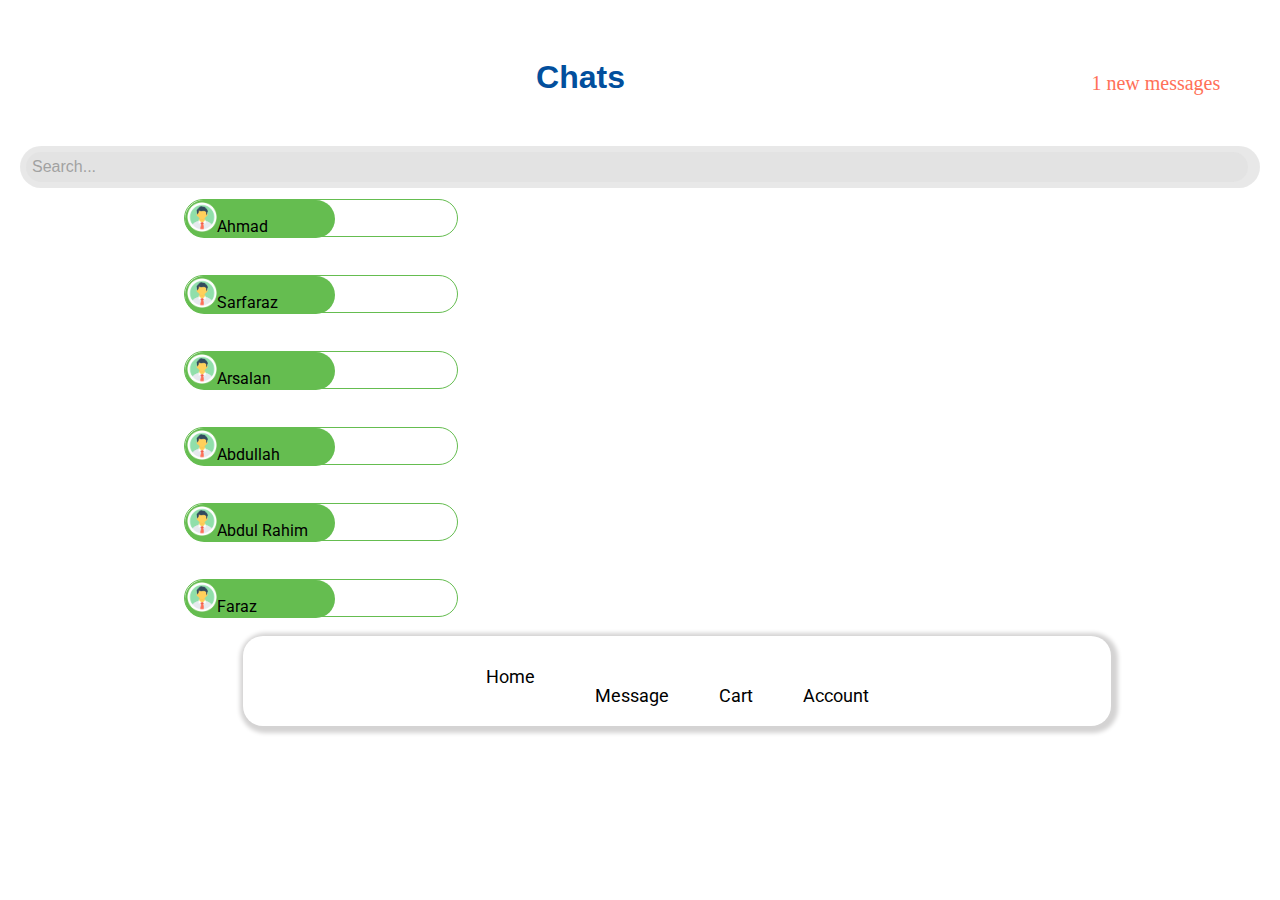
<file: chart/chat.html>
<!DOCTYPE html>
<html lang="en">

<head>
    <meta charset="UTF-8">
    <meta name="viewport" content="width=device-width, initial-scale=1.0">
    <title>Chats</title>
    <link rel="stylesheet" href="./chat.css">
    <link rel="stylesheet" href="https://cdnjs.cloudflare.com/ajax/libs/font-awesome/6.4.0/css/all.min.css" integrity="sha512-iecdLmaskl7CVkqkXNQ/ZH/XLlvWZOJyj7Yy7tcenmpD1ypASozpmT/E0iPtmFIB46ZmdtAc9eNBvH0H/ZpiBw==" crossorigin="anonymous" referrerpolicy="no-referrer" />
    <link rel="icon" href="../Images/Frame.png" type="image/x-icon">
</head>

<body>
    <a href="../Settings/sett.html" style="text-decoration: none; margin-left: 1%;"><i
            class="fa-thin fa-less-than fa-xl"
            style="color: black; margin-right: 100%; width: 20px; margin: auto; margin-top: 210%;"></i></a>
    <div class="main-header d-flex">
        <div class="logo-part" style="margin-bottom: 50px;">

            <h1 style="text-align: center; margin-left: 40%;" id="hello">Chats</h1>
            <!-- <img src="../Images/Ellipse 4.png" alt="" style="margin-right: 30%; "> -->
        </div>
        <div class="cart-icon">
            <p style="color: #FF7058;
       font-family: Inter;
       font-size: 20px;
       font-style: normal;
       font-weight: 400;
       line-height: 25px; /* 125% */">1 new messages</p>

        </div>
    </div>
    <div class="search-container">
        <input type="text" class="search-input" placeholder="Search...">
        <i class="fa-solid fa-search search-icon"></i>
    </div>

    <div class="card-number-1" style="margin-right: 15%;">
        <div class="text" style="margin-right: 70%;">
            <div class="part-main">
                <div class="part-1">
                    <a href="./typ-chat.html" style="text-decoration: none;color: #000;">
                        <img src="../Images/Ellipse 4 (1).png" alt="" style="margin-top: 2px; margin-left: 1%;width: 20%;">Ahmad
                    </a>
                </div>
            </div>
            <br>
            <br>
            <div class="part-main">
                <div class="part-1">
                    <a href="#" style="text-decoration: none;color: #000;">
                        <img src="../Images/Ellipse 4 (1).png" alt="" style="margin-top: 2px; margin-left: 1%;width: 20%;">Sarfaraz
                    </a>
                </div>
            </div>
            <br>
            <br>
            <div class="part-main">
                <div class="part-1">
                    <a href="#" style="text-decoration: none;color: #000;">
                        <img src="../Images/Ellipse 4 (1).png" alt="" style="margin-top: 2px; margin-left: 1%;width: 20%;">Arsalan
                    </a>
                </div>
            </div>
            <br>
            <br>
            <div class="part-main">
                <div class="part-1">
                    <a href="#" style="text-decoration: none;color: #000;">
                        <img src="../Images/Ellipse 4 (1).png" alt="" style="margin-top: 2px; margin-left: 1%;width: 20%;">Abdullah
                    </a>
                </div>
            </div>
            <br>
            <br>
            <div class="part-main">
                <div class="part-1">
                    <a href="#" style="text-decoration: none;color: #000;">
                        <img src="../Images/Ellipse 4 (1).png" alt="" style="margin-top: 2px; margin-left: 1%;width: 20%;">Abdul Rahim
                    </a>
                </div>
            </div>
            <br>
            <br>
            <div class="part-main">
                <div class="part-1">
                    <a href="#" style="text-decoration: none;color: #000;">
                        <img src="../Images/Ellipse 4 (1).png" alt="" style="margin-top: 2px; margin-left: 1%;width: 20%;">Faraz
                    </a>
                    <a href="./typ-chat.html">
                        <i class="fa-solid fa-arrow-right" style="color: #65BD50; margin-left: 590%;"></i>
                    </a>
                </div>
            </div>
        </div>
    </div>
    <br>
    <footer style="margin-left: 18%;">
        <ul>
            <li><a class="link" href="../Home/home.html" style="text-decoration: none;"><i class="fa-solid fa-house"
                        style="color: #3e3f41; margin-left: 10px;"></i> </a>
                <p style="margin-top: 10px; font-size: 18px; margin-right: 10px;">Home</p>
            </li>
            <li><a href="../chart/chat.html" style="text-decoration: none;"><i class="fa-solid fa-message"
                        style="color: #00ff2a; margin-left: 45px; margin-top: 1px;"></i></a>
                <p style="margin-top: 10px; font-size: 18px; margin-left: 20px;">Message</p>
            </li>
            <li><a href="../Shopping-Cart/shop.html"><i class="fa-solid fa-cart-shopping"
                        style="margin-left: 25px; color: #3e3f41;"></i></a>
                <p style="margin-top: 10px; font-size: 18px; margin-left: 20px;">Cart</p>
            </li>
            <li><a href="../Settings/sett.html"><i class="fa-solid fa-user" style="margin-left: 40px; color: #3e3f41;"></i></a>
                <p style="margin-top: 10px; font-size: 18px; margin-left: 20px;">Account</p>
            </li>
        </ul>
    </footer>
    <script src="chat.js"></script>
</body>

</html>
</file>
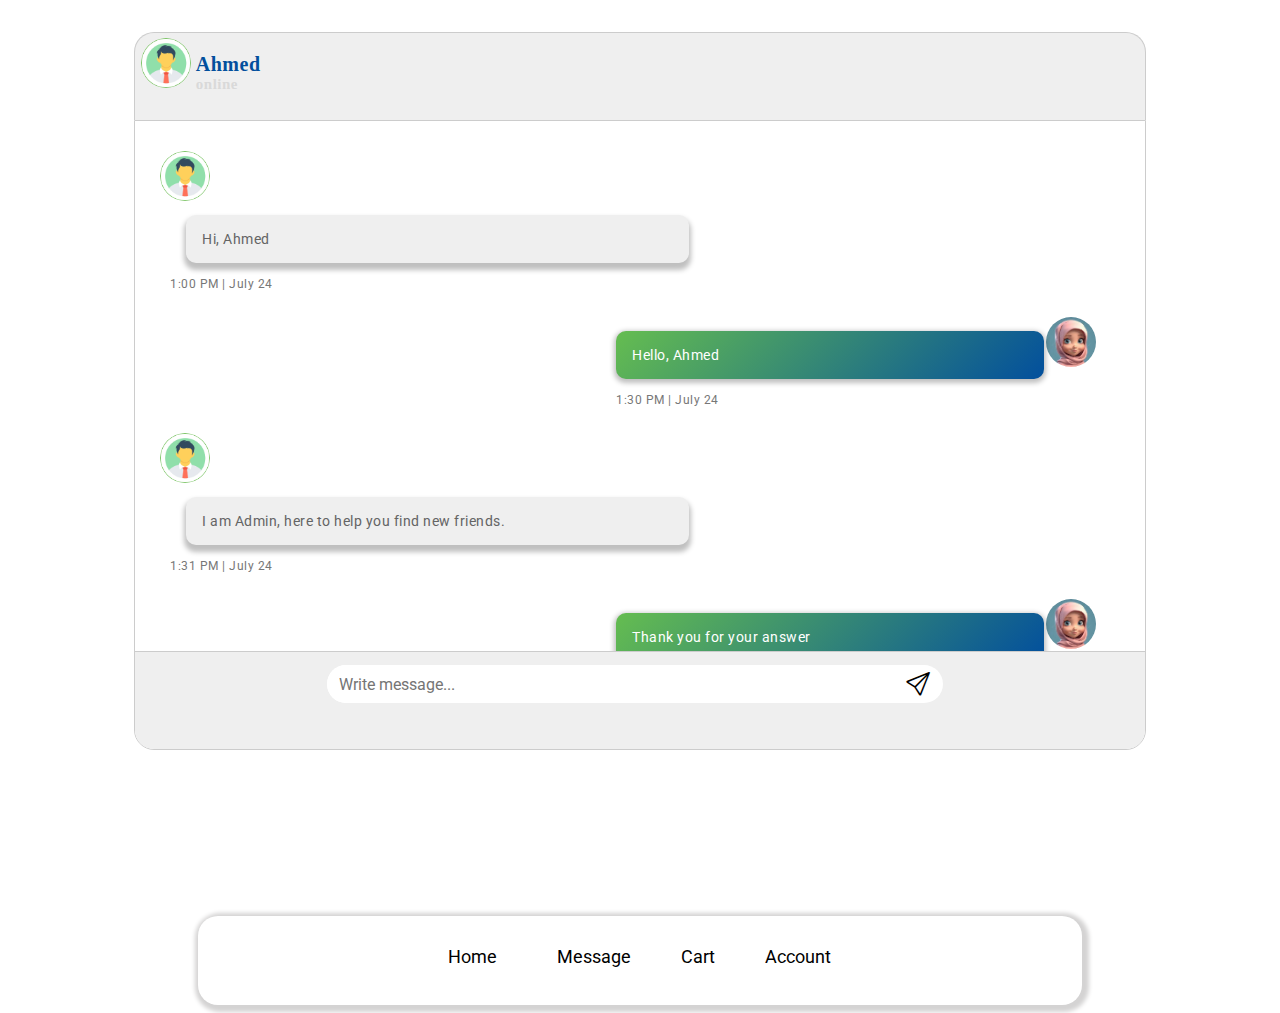
<file: chart/typ-chat.html>
<html>

<head>
    <title>Chat Box</title>
    <link rel="stylesheet" href="./typ-chat.css" />
    <link rel="stylesheet" href="https://cdnjs.cloudflare.com/ajax/libs/font-awesome/6.4.0/css/all.min.css"
        integrity="sha512-iecdLmaskl7CVkqkXNQ/ZH/XLlvWZOJyj7Yy7tcenmpD1ypASozpmT/E0iPtmFIB46ZmdtAc9eNBvH0H/ZpiBw=="
        crossorigin="anonymous" referrerpolicy="no-referrer" />
    <!-- Import this CDN to use icons -->
    <link rel="stylesheet" href="https://cdn.jsdelivr.net/npm/bootstrap-icons@1.9.1/font/bootstrap-icons.css" />
    <link rel="icon" href="../Images/Frame.png" type="image/x-icon">
</head>

<body>
    <!-- Main container -->
    <div class="container">
        <!-- msg-header section starts -->
        <div class="msg-header">
            <div class="container1">
                <img src="../Images/Ellipse 4 (1).png" class="msgimg" />
                <div class="active">
                    <p style="color: #024F9D; font-family: Inter; font-size: 20px;">Ahmed <i
                            class="fa-solid fa-ellipsis-vertical" style="color: #61B846; margin-left: 530%; "></i></p>
                </div>
                <div class="active">
                    <p
                        style="margin-top: 20%; color: #D9D9D9;font-family:Inter; font-size: 15px; font-style: normal;font-weight: 600; line-height: 25px; width: 66px;height:16px; flex-shrink: 0;">
                        online</p>
                </div>
            </div>
        </div>
        <!-- msg-header section ends -->

        <!-- Chat inbox  -->
        <div class="chat-page">
            <div class="msg-inbox">
                <div class="chats">
                    <!-- Message container -->
                    <div class="msg-page">
                        <!-- Incoming messages -->

                        <div class="received-chats">
                            <div class="received-chats-img">
                                <img src="../Images/Ellipse 4 (1).png" />
                            </div>
                            <div class="received-msg">
                                <div class="received-msg-inbox">
                                    <p>
                                        Hi, Ahmed
                                    </p>
                                    <span class="time">1:00 PM | July 24</span>
                                </div>
                            </div>
                        </div>
                        <!-- Outgoing messages -->
                        <div class="outgoing-chats">
                            <div class="outgoing-chats-img">
                                <img src="../Images/images (4).jpg" style="margin-left: 5%;" />
                            </div>
                            <div class="outgoing-msg">
                                <div class="outgoing-chats-msg">
                                    <p class="multi-msg">
                                        Hello, Ahmed
                                    </p>

                                    <span class="time">1:30 PM | July 24</span>
                                </div>
                            </div>
                        </div>
                        <div class="received-chats">
                            <div class="received-chats-img">
                                <img src="../Images/Ellipse 4 (1).png" />
                            </div>
                            <div class="received-msg">
                                <div class="received-msg-inbox">
                                    <p class="single-msg">
                                        I am Admin, here to help you
                                        find new friends.
                                    </p>
                                    <span class="time">1:31 PM | July 24</span>
                                </div>
                            </div>
                        </div>
                        <div class="outgoing-chats">
                            <div class="outgoing-chats-img">
                                <img src="../Images/images (4).jpg" style="margin-left: 5%;" />
                            </div>
                            <div class="outgoing-msg">
                                <div class="outgoing-chats-msg">
                                    <p>
                                        Thank you for your answer
                                    </p>

                                    <span class="time">18:34 PM | July 24</span>
                                </div>
                            </div>
                        </div>
                    </div>
                </div>

                <!-- msg-bottom section -->

                <div class="msg-bottom">
                    <div class="input-group" style="margin-right: 20%;">
                        <input type="text" class="form-control" placeholder="Write message..." />

                        <span class="input-group-text send-icon">
                            <a href="../noti/noti.html" style="text-decoration: none; color: #000;"><i
                                    class="bi bi-send"></i></a>
                        </span>
                    </div>
                </div>
            </div>
        </div>
    </div>

    <footer style="margin-left: 15%;">
        <ul>
            <li><a class="link" href="../Home/home.html" style="text-decoration: none;"><i class="fa-solid fa-house"
                        style="color: #3e3f41; margin-left: 10px;"></i> </a>
                <p style="margin-top: 10px; font-size: 18px; margin-right: 10px;">Home</p>
            </li>
            <li><a href="../chart/chat.html" style="text-decoration: none;"><i class="fa-solid fa-message"
                        style="color: #00ff2a; margin-left: 45px; margin-top: 1px;"></i></a>
                <p style="margin-top: 10px; font-size: 18px; margin-left: 20px;">Message</p>
            </li>
            <li><a href="../Shopping-Cart/shop.html"><i class="fa-solid fa-cart-shopping"
                        style="margin-left: 25px; color: #3e3f41;"></i></a>
                <p style="margin-top: 10px; font-size: 18px; margin-left: 20px;">Cart</p>
            </li>
            <li><a href="../Settings/sett.html"><i class="fa-solid fa-user"
                        style="margin-left: 40px; color: #3e3f41;"></i></a>
                <p style="margin-top: 10px; font-size: 18px; margin-left: 20px;">Account</p>
            </li>
        </ul>
    </footer>
    <script src="typ-chat.js"></script>
</body>

</html>
</file>
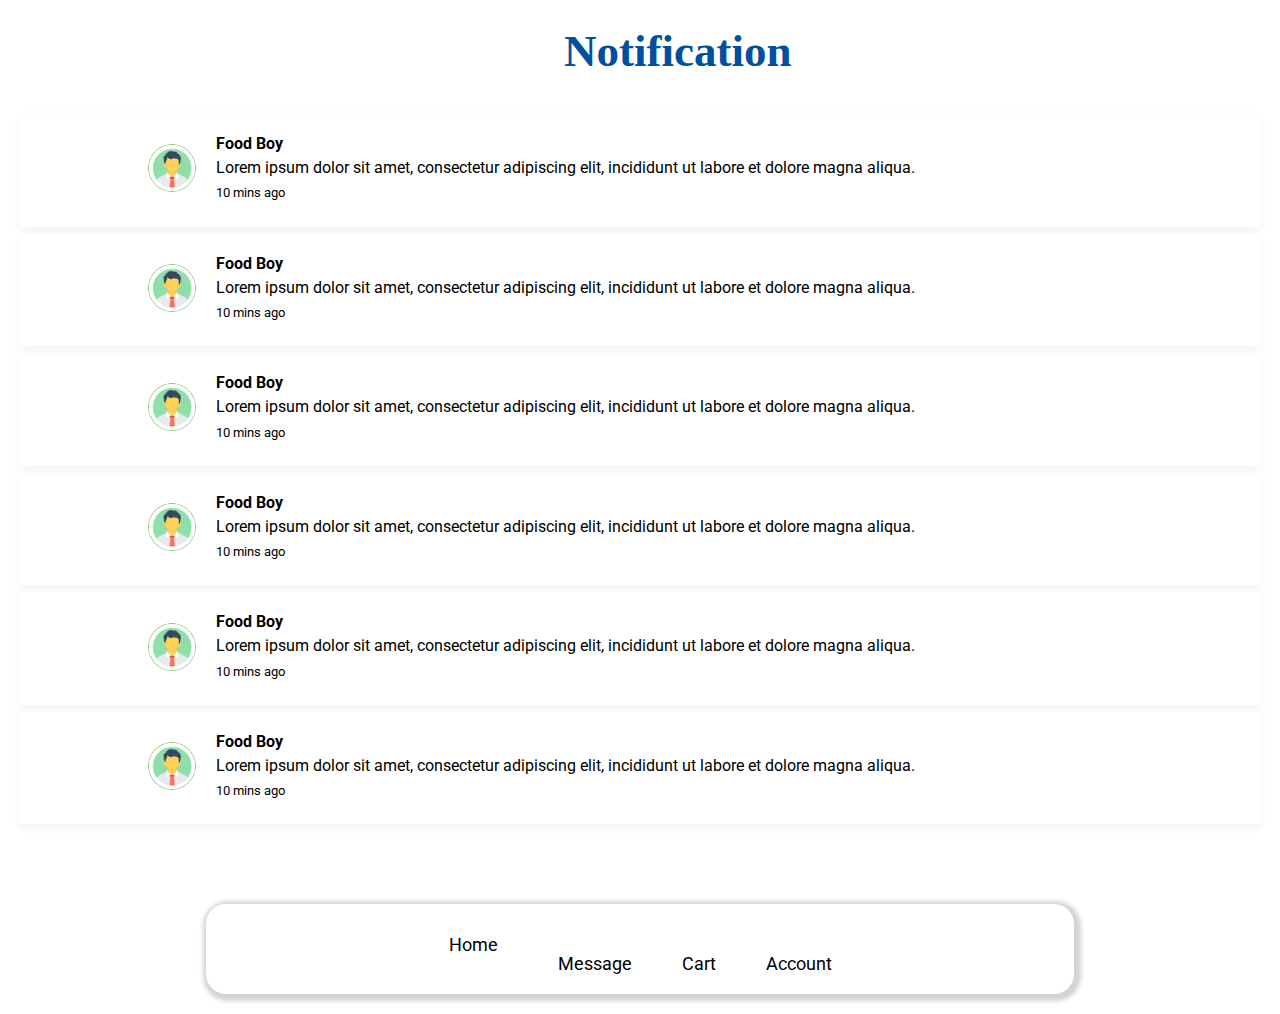
<file: noti/noti.html>
<!DOCTYPE html>
<html lang="en">

<head>
    <meta charset="UTF-8">
    <title>Notification</title>
    <meta content="width=device-width, initial-scale=1, maximum-scale=1, user-scalable=no" name="viewport">
    <link rel="stylesheet" href="https://cdnjs.cloudflare.com/ajax/libs/font-awesome/6.4.0/css/all.min.css"
        integrity="sha512-iecdLmaskl7CVkqkXNQ/ZH/XLlvWZOJyj7Yy7tcenmpD1ypASozpmT/E0iPtmFIB46ZmdtAc9eNBvH0H/ZpiBw=="
        crossorigin="anonymous" referrerpolicy="no-referrer" />
    <link rel="stylesheet" href="../Settings/sett.css">
    <link rel="stylesheet" href="./noti.css">
    <link rel="icon" href="../Images/Frame.png" type="image/x-icon">
</head>

<body>

    <a href="../Shopping-Cart/shop.html" style="text-decoration: none; margin-left: 1%;"><i
            class="fa-thin fa-less-than fa-xl" style="color: black; margin-right: 100%; width: 20px; margin: auto;
                height: 1px;"></i></a>
    <div class="head">
        <h1 id="is">Notification</h1>
    </div>
    <section class="section-50">
        <div class="container">
            <div class="notification-ui_dd-content">
                <div class="notification-list notification-list--unread">
                    <div class="notification-list_content">
                        <div class="notification-list_img"> <img src="../Images/Ellipse 4 (1).png" alt="user"> </div>
                        <div class="notification-list_detail">
                            <p><b>Food Boy</b></p>
                            <p class="text-muted">Lorem ipsum dolor sit amet, consectetur adipiscing elit, incididunt ut
                                labore et dolore magna aliqua.</p>
                            <p class="text-muted"><small>10 mins ago</small></p>
                        </div>
                    </div>
                    <div class="notification-list_feature-img"></div>
                </div>
                <div class="notification-list notification-list--unread">
                    <div class="notification-list_content">
                        <div class="notification-list_img"> <img src="../Images/Ellipse 4 (1).png" alt="user"> </div>
                        <div class="notification-list_detail">
                            <p><b>Food Boy</b></p>
                            <p class="text-muted">Lorem ipsum dolor sit amet, consectetur adipiscing elit, incididunt ut
                                labore et dolore magna aliqua.</p>
                            <p class="text-muted"><small>10 mins ago</small></p>
                        </div>
                    </div>
                    <div class="notification-list_feature-img"></div>
                </div>
                <div class="notification-list notification-list--read">
                    <div class="notification-list_content">
                        <div class="notification-list_img"> <img src="../Images/Ellipse 4 (1).png" alt="user"> </div>
                        <div class="notification-list_detail">
                            <p><b>Food Boy</b></p>
                            <p class="text-muted">Lorem ipsum dolor sit amet, consectetur adipiscing elit, incididunt ut
                                labore et dolore magna aliqua.</p>
                            <p class="text-muted"><small>10 mins ago</small></p>
                        </div>
                    </div>
                    <div class="notification-list_feature-img"></div>
                </div>
                <div class="notification-list notification-list--read">
                    <div class="notification-list_content">
                        <div class="notification-list_img"> <img src="../Images/Ellipse 4 (1).png" alt="user"> </div>
                        <div class="notification-list_detail">
                            <p><b>Food Boy</b></p>
                            <p class="text-muted">Lorem ipsum dolor sit amet, consectetur adipiscing elit, incididunt ut
                                labore et dolore magna aliqua.</p>
                            <p class="text-muted"><small>10 mins ago</small></p>
                        </div>
                    </div>
                    <div class="notification-list_feature-img"></div>
                </div>
                <div class="notification-list notification-list--unread">
                    <div class="notification-list_content">
                        <div class="notification-list_img"> <img src="../Images/Ellipse 4 (1).png" alt="user"> </div>
                        <div class="notification-list_detail">
                            <p><b>Food Boy</b></p>
                            <p class="text-muted">Lorem ipsum dolor sit amet, consectetur adipiscing elit, incididunt ut
                                labore et dolore magna aliqua.</p>
                            <p class="text-muted"><small>10 mins ago</small></p>
                        </div>
                    </div>
                    <div class="notification-list_feature-img"></div>
                </div>
                <div class="notification-list notification-list--read">
                    <div class="notification-list_content">
                        <div class="notification-list_img"> <img src="../Images/Ellipse 4 (1).png" alt="user"> </div>
                        <div class="notification-list_detail">
                            <p><b>Food Boy</b></p>
                            <p class="text-muted">Lorem ipsum dolor sit amet, consectetur adipiscing elit, incididunt ut
                                labore et dolore magna aliqua.</p>
                            <p class="text-muted"><small>10 mins ago</small></p>
                        </div>
                    </div>
                    <div class="notification-list_feature-img"></div>
                </div>
            </div>
        </div>
    </section>
    <footer style="margin-left: 15%;">
        <ul>
            <li><a class="link" href="../Home/home.html" style="text-decoration: none;"><i class="fa-solid fa-house"
                        style="color: #3e3f41; margin-left: 10px;"></i> </a>
                <p style="margin-top: 10px; font-size: 18px; margin-right: 10px;">Home</p>
            </li>
            <li><a href="../chart/chat.html" style="text-decoration: none;"><i class="fa-solid fa-message"
                        style="color: #00ff2a; margin-left: 45px; margin-top: 1px;"></i></a>
                <p style="margin-top: 10px; font-size: 18px; margin-left: 20px;">Message</p>
            </li>
            <li><a href="../Shopping-Cart/shop.html"><i class="fa-solid fa-cart-shopping"
                        style="margin-left: 25px; color: #3e3f41;"></i></a>
                <p style="margin-top: 10px; font-size: 18px; margin-left: 20px;">Cart</p>
            </li>
            <li><a href="../Settings/sett.html"><i class="fa-solid fa-user"
                        style="margin-left: 40px; color: #3e3f41;"></i></a>
                <p style="margin-top: 10px; font-size: 18px; margin-left: 20px;">Account</p>
            </li>
        </ul>
    </footer>
</body>

</html>
</file>
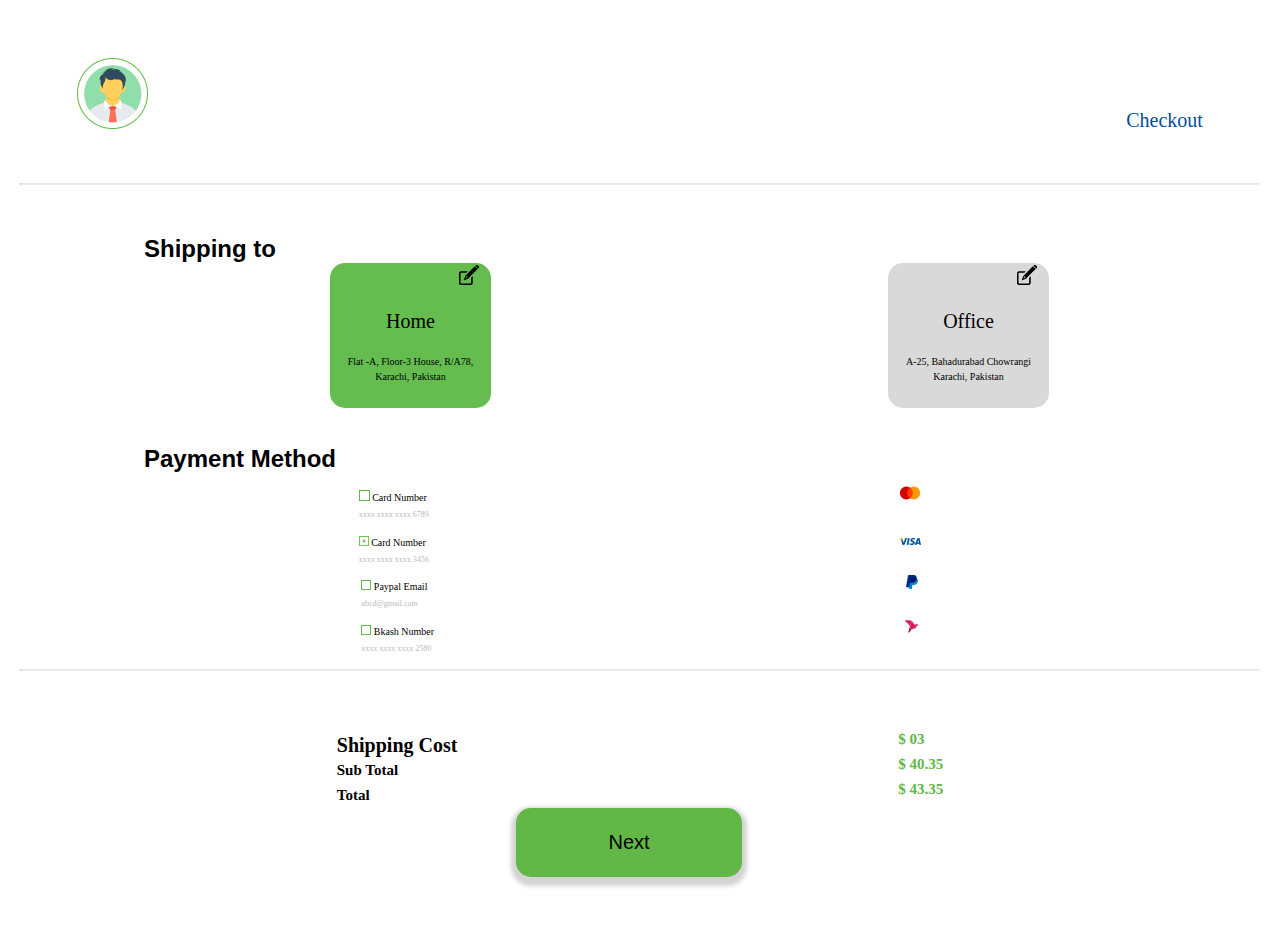
<file: shipping/shipping.html>
<!DOCTYPE html>
<html lang="en">

<head>
    <meta charset="UTF-8">
    <meta name="viewport" content="width=device-width, initial-scale=1.0">
    <title>Shipping to</title>
    <link rel="stylesheet" href="../shipping/shipping.css">
    <link rel="stylesheet" href="https://cdnjs.cloudflare.com/ajax/libs/font-awesome/6.4.0/css/all.min.css"
        integrity="sha512-iecdLmaskl7CVkqkXNQ/ZH/XLlvWZOJyj7Yy7tcenmpD1ypASozpmT/E0iPtmFIB46ZmdtAc9eNBvH0H/ZpiBw=="
        crossorigin="anonymous" referrerpolicy="no-referrer" />
    <meta name="robots" content="noindex,follow" />
    <link rel="icon" href="../Images/Frame.png" type="image/x-icon">
</head>

<body>
    <a href="../Shopping-Cart/shop.html" style="text-decoration: none; margin-left: 1%;"><i class="fa-thin fa-less-than"
            style="color: black; margin-right: 100%; width: 2px;
    height: 1px;"></i></a>
    <div class="main-header d-flex">
        <div class="logo-part" style="margin-bottom: 50px;">
            <img src="../Images/Ellipse 4 (1).png" alt="" style="margin-right: 30%; ">
        </div>
        <div class="cart-icon">
            <p style="color: #024F9D;
           font-family: Inter;
           font-size: 20px;
           font-style: normal;
           font-weight: 400;
           line-height: 25px; /* 125% */">Checkout</p>

        </div>
    </div>
    <hr>
    <div class="ship">
        <h2 class="logo-part1" style="color: black; margin-left:10%;">Shipping to</h2>
        <div class="shipping-to">
            <div class="home">
                <svg xmlns="http://www.w3.org/2000/svg" width="20" height="20" style="margin-left: 80%; margin-top: 1%;"
                    viewBox="0 0 20 20" fill="none">
                    <g clip-path="url(#clip0_172_305)">
                        <path
                            d="M15.8959 1.27173C16.8208 2.19658 17.7456 3.12144 18.7283 4.1041C18.4971 4.27751 18.3236 4.45092 18.1502 4.62433C15.2601 7.5145 12.3699 10.4047 9.47971 13.2948C9.36411 13.4105 9.1907 13.5261 9.01729 13.6417C7.80341 14.1619 6.53174 14.6821 5.31786 15.2024C5.20226 15.2602 5.14445 15.2602 5.02885 15.2602C4.79763 15.2602 4.68202 14.9712 4.73983 14.7399C4.91324 14.3931 5.08665 13.9885 5.20226 13.6417C5.60688 12.7746 5.9537 11.9076 6.35833 10.9827C6.47393 10.7515 6.58954 10.5781 6.76295 10.4047C9.19069 7.97693 11.6184 5.54919 14.0462 3.12144C14.6242 2.5434 15.2023 1.96537 15.7803 1.38734C15.8381 1.32953 15.8381 1.32953 15.8959 1.27173ZM7.45659 11.2139C7.45659 11.2139 7.45659 11.2717 7.39879 11.2717C7.16757 11.792 6.93636 12.2544 6.76295 12.7746C6.70515 12.8902 6.64734 12.948 6.64734 13.0636C6.64734 13.1214 6.76295 13.237 6.82075 13.2948C6.93636 13.2948 6.93636 13.2948 6.99416 13.2948C7.51439 13.0636 8.03463 12.8324 8.55486 12.6012C8.61266 12.5434 8.67046 12.5434 8.78607 12.4856C8.32364 12.081 7.91902 11.6185 7.45659 11.2139Z"
                            fill="black" />
                        <path
                            d="M8.72832 6.24262C8.49711 6.47383 8.2659 6.70505 8.09249 6.87846C7.80347 7.16747 7.51445 7.45649 7.22543 7.74551C7.16763 7.80331 7.10983 7.80331 7.05202 7.80331C5.43353 7.80331 3.81503 7.80331 2.19653 7.80331C1.84971 7.80331 1.6185 7.97672 1.56069 8.32354C1.56069 8.38135 1.56069 8.43915 1.56069 8.43915C1.56069 11.5605 1.56069 14.6241 1.56069 17.7455C1.56069 18.1501 1.79191 18.3813 2.19653 18.3813C5.31792 18.3813 8.43931 18.3813 11.5029 18.3813C11.9075 18.3813 12.1387 18.1501 12.1387 17.7455C12.1387 16.127 12.1387 14.5085 12.1387 12.9478C12.1387 12.89 12.1387 12.8322 12.1965 12.7744C12.659 12.312 13.1214 11.8496 13.6416 11.3293L13.6994 11.2715C13.6994 11.2715 13.6994 11.2715 13.7572 11.2715C13.7572 11.3293 13.7572 11.3293 13.7572 11.3871C13.7572 13.5259 13.7572 15.6646 13.7572 17.7455C13.7572 18.8438 12.948 19.7686 11.8497 19.942C11.7341 19.942 11.6185 19.942 11.5029 19.942C8.3815 19.942 5.31792 19.942 2.19653 19.942C1.09827 19.942 0.231214 19.2484 0 18.1501C0 18.0923 0 17.9189 0 17.8033C0 14.7397 0 11.7339 0 8.67036C0 8.32354 0 7.97672 0.115607 7.6299C0.462428 6.76285 1.27168 6.18481 2.19653 6.18481C4.33526 6.18481 6.47399 6.18481 8.61272 6.18481C8.67052 6.18481 8.67052 6.18481 8.72832 6.24262Z"
                            fill="black" />
                        <path
                            d="M16.3584 0.809202C16.6474 0.462381 17.052 0.173364 17.5145 0.0577569C18.0347 -0.05785 18.4971 0.0577569 18.8439 0.404578C19.0752 0.635792 19.3064 0.867005 19.5376 1.09822C20 1.56065 20.1156 2.08088 19.8844 2.71672C19.7688 2.94793 19.6532 3.17914 19.422 3.41036C19.3642 3.52597 19.2486 3.58377 19.1908 3.64157C18.2081 2.65891 17.2833 1.73406 16.3584 0.809202Z"
                            fill="black" />
                    </g>
                    <defs>
                        <clipPath id="clip0_172_305">
                            <rect width="20" height="20" fill="white" />
                        </clipPath>
                    </defs>
                </svg>
                <div class="head-h2">
                    Home
                </div>
                <div class="para-h2">
                    <p>Flat -A, Floor-3 House, R/A78, Karachi, Pakistan</p>
                </div>
            </div>
            <div class="office">
                <svg xmlns="http://www.w3.org/2000/svg" width="20" height="20" style="margin-left: 80%; margin-top: 1%;"
                    viewBox="0 0 20 20" fill="none">
                    <g clip-path="url(#clip0_172_305)">
                        <path
                            d="M15.8959 1.27173C16.8208 2.19658 17.7456 3.12144 18.7283 4.1041C18.4971 4.27751 18.3236 4.45092 18.1502 4.62433C15.2601 7.5145 12.3699 10.4047 9.47971 13.2948C9.36411 13.4105 9.1907 13.5261 9.01729 13.6417C7.80341 14.1619 6.53174 14.6821 5.31786 15.2024C5.20226 15.2602 5.14445 15.2602 5.02885 15.2602C4.79763 15.2602 4.68202 14.9712 4.73983 14.7399C4.91324 14.3931 5.08665 13.9885 5.20226 13.6417C5.60688 12.7746 5.9537 11.9076 6.35833 10.9827C6.47393 10.7515 6.58954 10.5781 6.76295 10.4047C9.19069 7.97693 11.6184 5.54919 14.0462 3.12144C14.6242 2.5434 15.2023 1.96537 15.7803 1.38734C15.8381 1.32953 15.8381 1.32953 15.8959 1.27173ZM7.45659 11.2139C7.45659 11.2139 7.45659 11.2717 7.39879 11.2717C7.16757 11.792 6.93636 12.2544 6.76295 12.7746C6.70515 12.8902 6.64734 12.948 6.64734 13.0636C6.64734 13.1214 6.76295 13.237 6.82075 13.2948C6.93636 13.2948 6.93636 13.2948 6.99416 13.2948C7.51439 13.0636 8.03463 12.8324 8.55486 12.6012C8.61266 12.5434 8.67046 12.5434 8.78607 12.4856C8.32364 12.081 7.91902 11.6185 7.45659 11.2139Z"
                            fill="black" />
                        <path
                            d="M8.72832 6.24262C8.49711 6.47383 8.2659 6.70505 8.09249 6.87846C7.80347 7.16747 7.51445 7.45649 7.22543 7.74551C7.16763 7.80331 7.10983 7.80331 7.05202 7.80331C5.43353 7.80331 3.81503 7.80331 2.19653 7.80331C1.84971 7.80331 1.6185 7.97672 1.56069 8.32354C1.56069 8.38135 1.56069 8.43915 1.56069 8.43915C1.56069 11.5605 1.56069 14.6241 1.56069 17.7455C1.56069 18.1501 1.79191 18.3813 2.19653 18.3813C5.31792 18.3813 8.43931 18.3813 11.5029 18.3813C11.9075 18.3813 12.1387 18.1501 12.1387 17.7455C12.1387 16.127 12.1387 14.5085 12.1387 12.9478C12.1387 12.89 12.1387 12.8322 12.1965 12.7744C12.659 12.312 13.1214 11.8496 13.6416 11.3293L13.6994 11.2715C13.6994 11.2715 13.6994 11.2715 13.7572 11.2715C13.7572 11.3293 13.7572 11.3293 13.7572 11.3871C13.7572 13.5259 13.7572 15.6646 13.7572 17.7455C13.7572 18.8438 12.948 19.7686 11.8497 19.942C11.7341 19.942 11.6185 19.942 11.5029 19.942C8.3815 19.942 5.31792 19.942 2.19653 19.942C1.09827 19.942 0.231214 19.2484 0 18.1501C0 18.0923 0 17.9189 0 17.8033C0 14.7397 0 11.7339 0 8.67036C0 8.32354 0 7.97672 0.115607 7.6299C0.462428 6.76285 1.27168 6.18481 2.19653 6.18481C4.33526 6.18481 6.47399 6.18481 8.61272 6.18481C8.67052 6.18481 8.67052 6.18481 8.72832 6.24262Z"
                            fill="black" />
                        <path
                            d="M16.3584 0.809202C16.6474 0.462381 17.052 0.173364 17.5145 0.0577569C18.0347 -0.05785 18.4971 0.0577569 18.8439 0.404578C19.0752 0.635792 19.3064 0.867005 19.5376 1.09822C20 1.56065 20.1156 2.08088 19.8844 2.71672C19.7688 2.94793 19.6532 3.17914 19.422 3.41036C19.3642 3.52597 19.2486 3.58377 19.1908 3.64157C18.2081 2.65891 17.2833 1.73406 16.3584 0.809202Z"
                            fill="black" />
                    </g>
                    <defs>
                        <clipPath id="clip0_172_305">
                            <rect width="20" height="20" fill="white" />
                        </clipPath>
                    </defs>
                </svg>
                <div class="head-h2">
                    Office
                </div>
                <div class="para-h2">
                    <p>A-25, Bahadurabad Chowrangi Karachi, Pakistan</p>
                </div>
            </div>
        </div>
    </div>
    <div class="payment">
        <h2 class="logo-part1" style="color: black; margin-left:10%; margin-top: 5%;">Payment Method</h2>
    </div>
    <div class="card-number">
        <div class="text">
            <h3 class="h3-small"><img src="../Images/bos.png" alt="Card Icon" class="card-icon1"> Card Number</h3>
            <p id="p">xxxx xxxx xxxx 6789</p>
        </div>
        <div class="img">
            <img src="../Images/logo red-yellow.png" alt="Card Icon" class="card-icon">
        </div>
    </div>
    <div class="card-number-1">
        <div class="text">
            <h3 class="h3-small"><img src="../Images/bose.png" alt="Card Icon" class="card-icon1" width="10"> Card
                Number</h3>
            <p id="p">xxxx xxxx xxxx 3456</p>
        </div>
        <div class="img">
            <img src="../Images/Visa.png" alt="Card Icon" class="card-icon">
        </div>
    </div>
    <div class="card-number-1">
        <div class="text">
            <h3 class="h3-small"><img src="../Images/bos.png" alt="Card Icon" class="card-icon1" width="10"> Paypal
                Email</h3>
            <p id="p">abcd@gmail.com</p>
        </div>
        <div class="img">
            <img src="../Images/Paypal.png" alt="Card Icon" class="card-icon">
        </div>
    </div>
    <div class="card-number-0">
        <div class="text">
            <h3 class="h3-small"><img src="../Images/bos.png" alt="Card Icon" class="card-icon1" width="10"> Bkash
                Number</h3>
            <p id="p">xxxx xxxx xxxx 2580</p>
        </div>
        <div class="img">
            <img src="../Images/beji.png" alt="Card Icon" class="card-icon">
        </div>
    </div>
    <br>
    <hr>
    <div class="card-number-1">
        <div class="text">
            <h1 id="h1">Shipping Cost</h1>
            <h2 id="h2">Sub Total</h2>
            <h3 id="h3">Total</h3>
        </div>
        <div class="pa">
            <p>$ 03</p>
            <p>$ 40.35</p>
            <p>$ 43.35</p>
        </div>
    </div>
    <div>
        <button class="sign" style="margin-left: 40%; margin-bottom: 30px;" onclick="handleNextButtonClick()">Next</button>
    </div>
    <script>
        function handleNextButtonClick() {
            // Code to handle the click event goes here.
            // You can perform any actions you want when the button is clicked.
            // For example, you can redirect the user to another page using window.location.href:
            window.location.href = "../settings/sett.html";
        }
    </script>
</body>

</html>
</file>
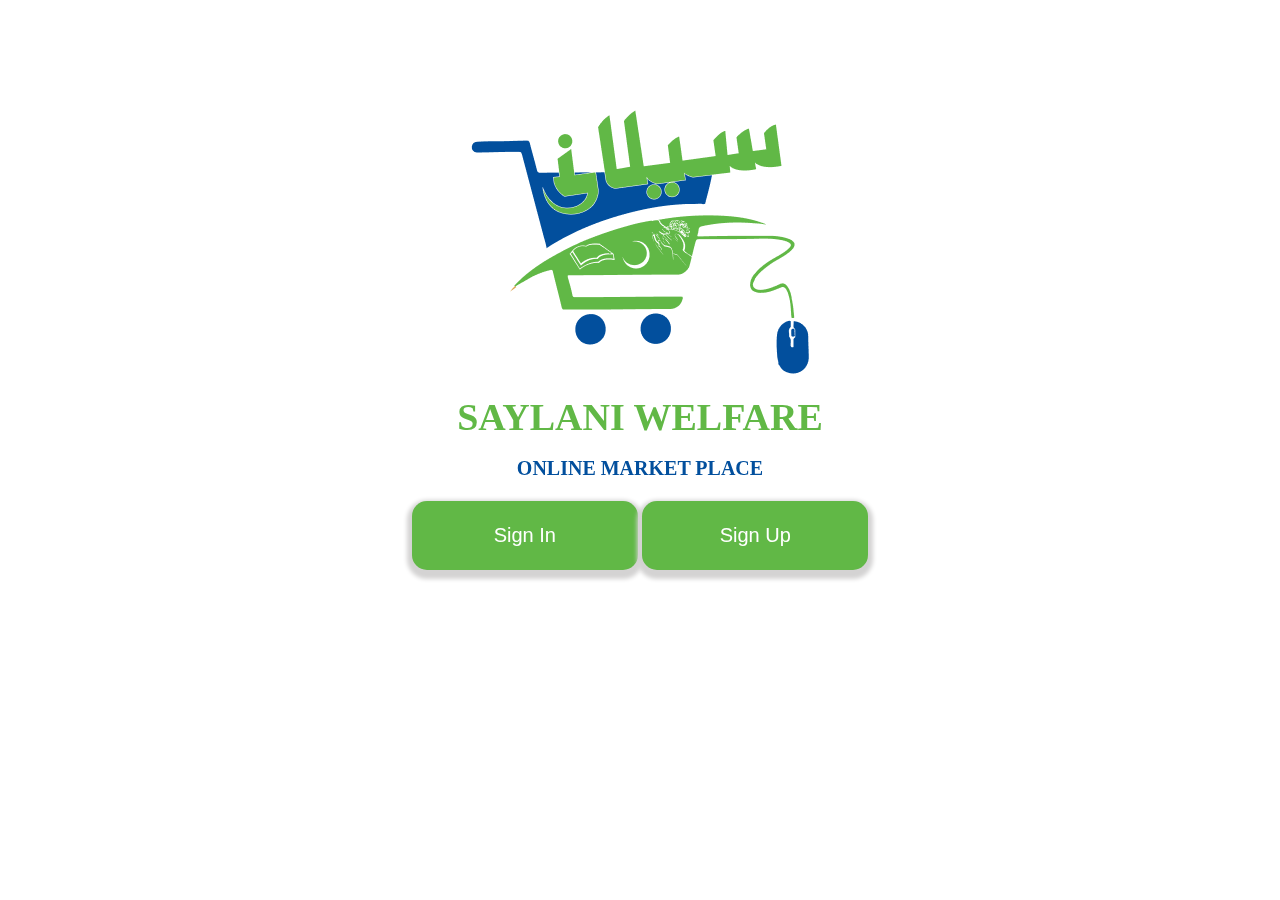
<file: start/start.html>
<!DOCTYPE html>
<html lang="en">

<head>
    <meta charset="UTF-8">
    <meta name="viewport" content="width=device-width, initial-scale=1.0">
    <title>SAYLANI WELFARE</title>
    <link rel="icon" href="../Images/Frame.png" type="image/x-icon">
    <link rel="stylesheet" href="../style.css">
</head>

<body>
    <div class="front">
        <img src="../Images/Frame.png" alt="">
        <h1>SAYLANI WELFARE</h1>
        <h3>ONLINE MARKET PLACE</h3>
        <button class="sign" id="signInButton"><a href="../sign/sign-in.html">Sign In</a></button>
        <button class="sign" id="signUpButton"><a href="../sign/sign-up.html">Sign Up</a></button>
    </div>
    <script>
        // Function to handle the Sign-In button click
        function handleSignInClick() {
            alert("Welcome to SAYLANI WELFARE! Please sign in to access the Online Market Place.");
            // You can add more code here to redirect the user to the sign-in page if needed.
        }

        // Get the Sign-In button element by its ID
        const signInButton = document.getElementById("signInButton");

        // Add a click event listener to the Sign-In button
        signInButton.addEventListener("click", handleSignInClick);
    </script>
</body>

</html>
</file>
<file: chart/chat.css>
@import url(https://fonts.googleapis.com/css?family=Roboto:300,400,500);

* {
    box-sizing: border-box;
    margin: auto;
    /* align-items: center; */
    justify-content: space-between;
    /* display: flex; */
}


html,
body {
    padding: 10px;
    margin: 0;
    background-color: #ffffff;
    font-family: 'Roboto', sans-serif;
}

.main-header {
    display: flex;
    align-items: center;
    justify-content: center;
}

.logo-part {
    color: #024F9D;
    font-family: Inter, sans-serif;
    /* font-size: 20px; */
    font-weight: 700;
    width: 60%;
    margin-top: 20px;
    /* margin-bottom: 50px; */
    margin-right: 20%;
}

#h3-of-head1 {
    color: #61B846;
    font-family: Inter, sans-serif;
    font-size: 30px;
    font-weight: 600;
    /* width: 60%; */
    /* margin-left: 10%; */

}


.cart-icon {
    /* width: 5%; */
    display: flex;
    align-items: center;
    margin-bottom: 50px;

}

.cart-icon img {
    margin-right: 15px;
}

.icon {
    width: 30px;
    /* Set the width to 30 pixels */
    height: 30px;
    /* Set the height to 30 pixels */
}

.search-container {
    display: flex;
    align-items: center;
    width: 100%;
    border-radius: 30px;
    opacity: 0.800000011920929;
    background: rgba(217, 217, 217, 0.75);
    padding: 6px;
}

.search-input {
    flex: 1;
    border: none;
    outline: none;
    font-size: 16px;
    border-radius: 30px;
    opacity: 0.800000011920929;
    background: rgba(217, 217, 217, 0.75);
    padding: 6px;
}

.search-icon {
    color: #888;
    font-size: 18px;
    margin-right: 6px;
}

.card-number-1 {
    display: flex;
    /* justify-content: space-between; */
}

.pa {
    color: #61B846;
    font-family: Inter;
    font-size: 15px;
    font-style: normal;
    font-weight: 600;
    line-height: 25px;
}

#h1 {
    color: #000;
    font-family: Inter;
    font-size: 25px;
    font-style: normal;
    font-weight: 600;
    line-height: 25px;
}

#h2 {
    color: #000;
    font-family: Inter;
    font-size: 21px;
    font-style: normal;
    font-weight: 600;
    line-height: 25px;
}

.h3 {
    color: #000;
    font-family: Inter;
    font-size: 21px;
    font-style: normal;
    font-weight: 600;
    line-height: 25px;
}

.text {
    margin-right: 10%;
    margin-top: 1%;
}

.h3-3 {
    color: #65BD50;
    font-family: Inter;
    font-size: 15px;
    font-style: normal;
    font-weight: 600;
    line-height: 25px;
}

.part-1 {
    border-radius: 25px;
    background: #65BD50;
    display: inline-block;
    width: 150px;
    height: 38px;
    flex-shrink: 0;
}

.part-main {
    border-radius: 25px;
    border: 1px solid #65BD50;
    background: #FFF;
    width: 180%;
    height: 38px;
}

footer {
    background-color: #ffffff;
    color: #000000;
    padding: 20px;
    width: 70%;
    border-radius: 20px;
    margin-left: 10%;
    box-shadow: 2px 2px 4px 5px #d4d3d3;
  }
  
  ul {
    list-style: none;
    padding: 0;
    margin: 0;
    display: flex;
    justify-content: center;
  }
  
  li {
    margin: 0 15px;
  }
  
  .link{
    text-decoration: none;
    color: #000000;
    display: flex;
    align-items: center;
  }
  
  .icon {
    margin-right: 5px;
    font-size: 18px;
  }
</file>
<file: chart/typ-chat.css>
@import url('https://fonts.googleapis.com/css2?family=Roboto&display=swap');
* {
    box-sizing: border-box;
    font-family: 'Roboto', sans-serif;
}

/* Styling the main container */
.container {
    width: 80%;
    margin: auto;
    margin-top: 2rem;
    letter-spacing: 0.5px;
    height: 100%;
}

img {
    width: 50px;
    vertical-align: middle;
    border-style: none;
    border-radius: 100%;
}
/* Styling the msg-header container */
.msg-header {
    border: 1px solid #ccc;
    width: 100%;
    height: 10%;
    border-bottom: none;
    display: inline-block;
    background-color: #efefef;
    margin: 0;
    border-top-left-radius: 20px;
    border-top-right-radius: 20px;
}
/* Styling the profile picture */
.msgimg {
    margin-left: 2%;
    float: left;
    margin-top: 2%;
}

.container1 {
    width: 270px;
    height: auto; 
    float: left;
    margin: 0;
}

/* styling user-name */
.active {
    width: 150px;
    float: left;
    color: black;
    font-weight: bold;
    margin: 0 0 0 5px;
    height: 10%;
 
}
/* Styling the inbox */
.chat-page {
    padding: 0 0 50px 0;
}

.msg-inbox {
    border: 1px solid #ccc;
    overflow: hidden;
    border-bottom-left-radius: 20px;
    border-bottom-right-radius: 20px;
}


.chats {
    padding: 30px 15px 0 25px;
}

.msg-page {
    max-height: 500px;
    overflow-y: auto;
}

/* Styling the msg-bottom container */
 .msg-bottom {
        border-top: 1px solid #ccc;
        position: relative;
        height: 11%;
        background-color: rgb(239 239 239);
    }
/* Styling the input field */
    .input-group {
        float: right;
        margin-top: 13px;
        margin-right: 20px;
        outline: none !important;
        border-radius: 20px;
        width: 61% !important;
        background-color: #fff;
        position: relative;
        display: flex;
        flex-wrap: wrap;
        align-items: stretch;
    }
    
    .input-group>.form-control {
        position: relative;
        flex: 1 1 auto;
        width: 1%;
        margin-bottom: 0;
    }
    
    .form-control {
        border: none !important;
        border-radius: 20px !important;
        display: block;
        height: calc(2.25rem + 2px);
        padding: 0.375rem 0.75rem;
        font-size: 1rem;
        line-height: 1.5;
        color: #495057;
        background-color: #fff;
        background-clip: padding-box;
        transition: border-color .15s ease-in-out, box-shadow .15s ease-in-out;
    }
    
    .input-group-text {
        background: transparent !important;
        border: none !important;
        display: flex;
        align-items: center;
        padding: 0.375rem 0.75rem;
        margin-bottom: 0;
        font-size: 1.5rem;
        font-weight: b;
        line-height: 1.5;
        color: #495057;
        text-align: center;
        white-space: nowrap;
        background-color: #e9ecef;
        border: 1px solid #ced4da;
        border-radius: 0.25rem;
        font-weight: bold !important;
        cursor: pointer;
    }
    
    input:focus {
        outline: none;
        border: none !important;
        box-shadow: none !important;
    }
    
    .send-icon {
        font-weight: bold !important;
    }

/* Styling the avatar  */
received-chats-img {
    display: inline-block;
    width: 50px;
    float: left;
}

.received-msg {
    display: inline-block;
    padding: 0 0 0 10px;
    vertical-align: top;
    width: 92%;
}
.received-msg-inbox {
    width: 57%;
}

.received-msg-inbox p {
    background: #efefef none repeat scroll 0 0;
    border-radius: 10px;
    color: #646464;
    font-size: 14px;
    margin-left: 1rem;
    padding: 1rem;
    width: 100%;
    box-shadow: rgb(0 0 0 / 25%) 0px 5px 5px 2px;
}
    p {
    overflow-wrap: break-word;
}

/* Styling the msg-sent time  */
.time {
    color: #777;
    display: block;
    font-size: 12px;
    margin: 8px 0 0;
}
.outgoing-chats {
    overflow: hidden;
    margin: 26px 20px;
}

.outgoing-chats-msg p {
    background-color: #3a12ff;
    background-image: linear-gradient(135deg,  #65BD50,  #024F9D);
    color: #fff;
    border-radius: 10px;
    font-size: 14px;
    color: #fff;
    padding: 5px 10px 5px 12px;
    width: 100%;
    padding: 1rem;
    box-shadow: rgb(0 0 0 / 25%) 0px 2px 5px 2px;
}
.outgoing-chats-msg {
        float: right;
        width: 46%;
    }

/* Styling the avatar */
.outgoing-chats-img {
    display: inline-block;
    width: 50px;
    float: right;
    margin-right: 1rem;
}
@media only screen and (max-device-width: 850px) {
    *,
    .time {
        font-size: 28px;
    }
    img {
        width: 65px;
    }
    .msg-header {
        height: 5%;
    }
    .msg-page {
        max-height: none;
    }
    .received-msg-inbox p {
        font-size: 28px;
    }
    .outgoing-chats-msg p {
        font-size: 28px;
    }
}

@media only screen and (max-device-width: 450px) {
    *,
    .time {
        font-size: 28px;
    }
    img {
        width: 65px;
    }
    .msg-header {
        height: 5%;
    }
    .msg-page {
        max-height: none;
    }
    .received-msg-inbox p {
        font-size: 28px;
    }
    .outgoing-chats-msg p {
        font-size: 28px;
    }
}

footer {
    background-color: #ffffff;
    color: #000000;
    padding: 20px;
    width: 70%;
    border-radius: 20px;
    margin-left: 10%;
    box-shadow: 2px 2px 4px 5px #d4d3d3;
  }
  
  ul {
    list-style: none;
    padding: 0;
    margin: 0;
    display: flex;
    justify-content: center;
  }
  
  li {
    margin: 0 15px;
  }
  
  .link{
    text-decoration: none;
    color: #000000;
    display: flex;
    align-items: center;
  }
  
  .icon {
    margin-right: 5px;
    font-size: 18px;
  }
</file>
<file: Settings/sett.css>
* {
    box-sizing: border-box;
    margin: auto;
    /* align-items: center; */
    justify-content: center;
}

@import url(https://fonts.googleapis.com/css?family=Roboto:300,400,500);


html,
body {
    /* width: 100%;
  height: 100%; */
    padding: 10px;
    margin: 0;
    background-color: #ffffff;
    font-family: 'Roboto', sans-serif;
}

.head {
    /* color: #024F9D;
    font-family: Inter;
    font-size: 25px;
    font-style: normal;
    font-weight: 600;
    line-height: 25px;
    /* 100% */
    width: 116px;
    margin-left: 42%; 
}

.img-1 {
    /* border-radius: 130px; */
    /* border: 1px solid #61B846; */
    width: 140px;
    height: 140px;
    flex-shrink: 0;
    margin-top: 20%;
    margin-left: 22%;
}

.img {
    border-radius: 130px;
    /* border: 1px solid #61B846; */
    width: 120px;
    height: 119px;
    flex-shrink: 0;
    margin-top: 6%;
    margin-left: 7%;
    
}

#is{
    color: #024F9D;
    font-family: Inter;
    font-size: 45px;
    font-style: normal;
    font-weight: 600;
    line-height: 25px;
    width: 116px;
    margin-left: 20%;
}

.card-number-1 {
    display: flex;
    /* justify-content: space-between; */
}

.pa {
    color: #61B846;
    font-family: Inter;
    font-size: 15px;
    font-style: normal;
    font-weight: 600;
    line-height: 25px;
}

#h1 {
    color: #000;
    font-family: Inter;
    font-size: 25px;
    font-style: normal;
    font-weight: 600;
    line-height: 25px;
}

#h2 {
    color: #000;
    font-family: Inter;
    font-size: 21px;
    font-style: normal;
    font-weight: 600;
    line-height: 25px;
}

.h3 {
    color: #000;
    font-family: Inter;
    font-size: 21px;
    font-style: normal;
    font-weight: 600;
    line-height: 25px;
}

.text {
    margin-right: 10%;
    margin-top: 1%;
}

.h3-3 {
    color: #65BD50;
    font-family: Inter;
    font-size: 15px;
    font-style: normal;
    font-weight: 600;
    line-height: 25px;
}

.sign {
    font-size: 20px;
    text-align: center;
    width: 226px;
    height: 69px;
    /* margin-top: 786px; */
    /* margin-left: 102px; */
    border-radius: 15px;
    background: #61B846;
    box-shadow: 0px 4px 4px 5px rgba(212, 211, 211, 1);
    border: none;
}

.sign a {
    text-decoration: none;
    color: white;
}

footer {
    background-color: #ffffff;
    color: #000000;
    padding: 20px;
    width: 70%;
    border-radius: 20px;
    margin-left: 10%;
    box-shadow: 2px 2px 4px 5px #d4d3d3;
  }
  
  ul {
    list-style: none;
    padding: 0;
    margin: 0;
    display: flex;
    justify-content: center;
  }
  
  li {
    margin: 0 15px;
  }
  
  .link{
    text-decoration: none;
    color: #000000;
    display: flex;
    align-items: center;
  }
  
  .icon {
    margin-right: 5px;
    font-size: 18px;
  }
</file>
<file: noti/noti.css>
@import url(https://fonts.googleapis.com/css?family=Roboto:300,400,700&display=swap);
body {
  font-family: "Roboto", sans-serif;
  background: #EFF1F3;
  min-height: 100vh;
  position: relative;
}
a {
  text-decoration: none;
}
.logo-title{
	font-size: 25px;
    font-weight: bold;
    color: #9e0000;
}
.section-50 {
  padding: 50px 0;
}
.m-b-50 {
  margin-bottom: 50px;
}
.dark-link {
  color: #333;
  text-decoration:none!important;
}
.heading-line {
  position: relative;
  padding-bottom: 5px;
}
.heading-line:after {
  content: "";
  height: 4px;
  width: 75px;
  background-color: #0355d0;
  position: absolute;
  bottom: 0;
  left: 0;
}
.notification-ui_dd-content {
  margin-bottom: 30px;
}
.notification-list {
  display: -webkit-box;
  display: -ms-flexbox;
  display: flex;
  -webkit-box-pack: justify;
  -ms-flex-pack: justify;
  justify-content: space-between;
  padding: 20px;
  margin-bottom: 7px;
  /* background: #fff; */
  -webkit-box-shadow: 0 3px 10px rgba(0, 0, 0, 0.06);
  /* box-shadow: 0 3px 10px rgba(0, 0, 0, 0.06); */
}
.notification-list--unread {
  /* border-left: 2px solid #0355d0; */
}
.notification-list--read {
  /* border-left: 2px solid #03ae30; */
}
.notification-list .notification-list_content {
  display: -webkit-box;
  display: -ms-flexbox;
  display: flex;
}
.notification-list .notification-list_content .notification-list_img img {
  height: 48px;
  width: 48px;
  border-radius: 50px;
  margin-right: 20px;
}
.notification-list .notification-list_content .notification-list_detail p {
  margin-bottom: 5px;
  line-height: 1.2;
}
.notification-list .notification-list_feature-img img {
  height: 48px;
  width: 48px;
  border-radius: 5px;
  margin-left: 20px;
}

@import url('https://fonts.googleapis.com/css?family=Roboto:300,400,700&display=swap');


/* // Mixin */
@mixin phone {
  @media (max-width: 599px) { @content; }
}
@mixin tablet {
  @media (min-width: 600px) { @content; }
}
@mixin laptop {
  @media (min-width: 900px) { @content; }
}
@mixin desktop {
  @media (min-width: 1200px) { @content; }
}

body{
	font-family: "Roboto", sans-serif;
	background: white;
	min-height:100vh;
	position: relative;
}

.section-50{
	padding:50px 0;
}

.m-b-50{
	margin-bottom: 50px;
}

.dark-link{
	color:#333;
}

.heading-line{
	position: relative;
	padding-bottom: 5px;
	&:after{
		content:"";
		height:4px;
		width:75px;
		background-color:blue;
		position: absolute;
		bottom:0;
		left:0;
	}
}

.notification-ui_dd-content{
	margin-bottom: 30px;
}

.notification-list{
	display: flex;
	justify-content: space-between;
	padding:20px;
	margin-bottom: 7px;
	background:#fff;
	/* box-shadow: 0 3px 10px rgba(0,0,0,0.06); */
	&--unread{
		border-left: 2px solid blue;
	}
	.notification-list_content{
		display:flex;
		.notification-list_img{
			img{
				height:48px;
				width:48px;
				border-radius:50px;
				margin-right:20px;
			}
		}
		.notification-list_detail{
			p{
				margin-bottom: 5px;
				line-height:1.2;
			}
		}
	}
	.notification-list_feature-img{
		img{
			height:48px;
			width:48px;
			border-radius:5px;
			margin-left:20px;
		}
	}
}

footer {
    background-color: #ffffff;
    color: #000000;
    padding: 20px;
    width: 70%;
    border-radius: 20px;
    margin-left: 10%;
    box-shadow: 2px 2px 4px 5px #d4d3d3;
  }
  
  ul {
    list-style: none;
    padding: 0;
    margin: 0;
    display: flex;
    justify-content: center;
  }
  
  li {
    margin: 0 15px;
  }
  
  .link{
    text-decoration: none;
    color: #000000;
    display: flex;
    align-items: center;
  }
  
  .icon {
    margin-right: 5px;
    font-size: 18px;
  }
</file>
<file: shipping/shipping.css>
* {
    box-sizing: border-box;
    margin: auto;

}
@import url(https://fonts.googleapis.com/css?family=Roboto:300,400,500);


html,
body {
  /* width: 100%;
  height: 100%; */
  padding: 10px;
  margin: 0;
  background-color: #ffffff;
  font-family: 'Roboto', sans-serif;
}

.shipping-to {
    height: 120px;
    display: flex;
}

hr {
    border-top: 1px solid #E1E8EE;
    box-shadow: 2px rgba(0, 0, 0, 0.10);
    margin: auto;
    margin-bottom: 50px;
}

.home {
    align-items: center;
    border-radius: 15px;
    background: #65BD50;
    width: 161px;
    height: 145px;
    flex-shrink: 0;
    margin-left: 25%;
}

.office {
    align-items: center;
    border-radius: 15px;
    background: #D9D9D9;
    width: 161px;
    height: 145px;
    flex-shrink: 0;
    margin-left: 15%;
}

.head-h2 {
    text-align: center;
    margin-top: 20px;
    color: #000;
    font-family: Inter;
    font-size: 20px;
    font-style: normal;
    font-weight: 400;
    line-height: 25px;
}

.para-h2 {
    text-align: center;
    margin-top: 20px;
    color: #000;
    text-align: center;
    font-family: Inter;
    font-size: 10px;
    font-style: normal;
    font-weight: 400;
    line-height: 15px;
}

.card-number {
    display: flex;
    justify-content: space-between;
}

.text {
    margin-right: 10%;
    margin-top: 1%;
}

.h3-small {
    color: #000;
    font-family: Inter;
    font-size: 10px;
    font-style: normal;
    font-weight: 300;
    line-height: 25px;
    height: 17px;
    flex-shrink: 0;
}

#p {
    color: #BDBABA;
    font-family: Inter;
    font-size: 8px;
    font-style: normal;
    font-weight: 400;
    line-height: 25px;
    width: 78px;
    height: 15px;
    flex-shrink: 0;
    margin: auto;
}

.card-number-1 {
    display: flex;
    justify-content: space-between;
}

.card-number-0 {
    display: flex;
    justify-content: space-between;
}

.pa {
    color: #61B846;
    font-family: Inter;
    font-size: 15px;
    font-style: normal;
    font-weight: 600;
    line-height: 25px;
}

#h1 {
    color: #000;
    font-family: Inter;
    font-size: 20px;
    font-style: normal;
    font-weight: 600;
    line-height: 25px;
}

#h2 {
    color: #000;
    font-family: Inter;
    font-size: 15px;
    font-style: normal;
    font-weight: 600;
    line-height: 25px;
}

#h3 {
    color: #000;
    font-family: Inter;
    font-size: 15px;
    font-style: normal;
    font-weight: 600;
    line-height: 25px;
}

.sign {
    font-size: 20px;
    text-align: center;
    width: 226px;
    height: 69px;
    /* margin-top: 786px; */
    /* margin-left: 102px; */
    border-radius: 15px;
    background: #61B846;
    box-shadow: 0px 4px 4px 5px rgba(212, 211, 211, 1);
    border: none;
}

.sign a {
    text-decoration: none;
    color: white;
}

.main-header {
    display: flex;
    align-items: center;
    justify-content: center;
  }
  
  .logo-part {
    color: #024F9D;
    font-family: Inter, sans-serif;
    /* font-size: 20px; */
    font-weight: 700;
    width: 60%;
    margin-top: 20px;
    /* margin-bottom: 50px; */
    margin-right: 20%;
  }
  
  #h3-of-head1 {
    color: #61B846;
    font-family: Inter, sans-serif;
    font-size: 30px;
    font-weight: 600;
    /* width: 60%; */
    /* margin-left: 10%; */
  
  }
  
  
  .cart-icon {
    /* width: 5%; */
    display: flex;
    align-items: center;
    margin-bottom: 50px;
  
  }
  
  .cart-icon img {
    margin-right: 15px;
  }
  
  .icon {
    width: 30px;
    /* Set the width to 30 pixels */
    height: 30px;
    /* Set the height to 30 pixels */
  }
</file>
<file: style.css>
body {
    font-family: Arial, Helvetica, sans-serif;
    align-items: center;
    border-radius: 35px;
    background: #FFF;
    /* justify-content: center; */
    /* box-shadow: 0px 2px 12px 3px #61B846; */
    backdrop-filter: blur(25px);
}

.front {
    text-align: center;
}

.front img {
    width: 342px;
    height: 268px;
    margin-top: 100px;
    /* margin-left: 44px; */
}


.front h1 {
    color: #61B846;
    font-family: Inter;
    font-size: 38px;
    font-style: normal;
    font-weight: 700;
    line-height: 25px;
}

.front h3 {
    color: #024F9D;
    font-family: Inter;
    font-size: 20px;
    font-style: normal;
    font-weight: 600;
    line-height: 25px;
}

.sign {
    font-size: 20px;
    text-align: center;
    width: 226px;
    height: 69px;
    /* margin-top: 786px; */
    /* margin-left: 102px; */
    border-radius: 15px;
    background: #61B846;
    box-shadow: 0px 4px 4px 5px rgba(212, 211, 211, 1);
    border: none;
}

.sign a {
    text-decoration: none;
    color: white;
}
</file>
